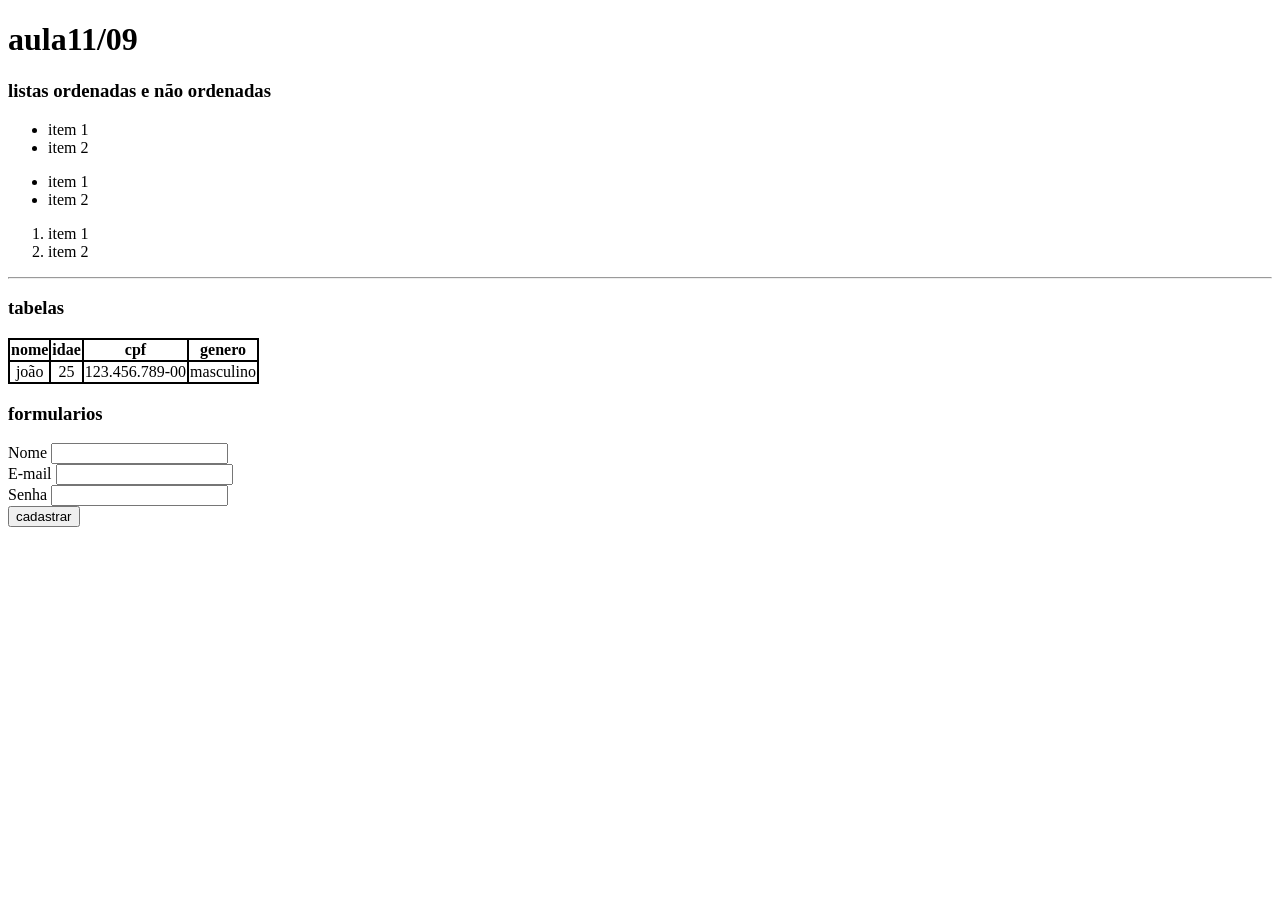
<file: aula1109/index.html>
<!DOCTYPE html>
<html lang="pt-br">
<head>
    <meta charset="UTF-8">
    <meta name="viewport" content="width=device-width, initial-scale=1.0">
    <title>index</title>
    <style>
table, th, td {
  border:solid 2px;
  border-collapse: collapse;
  text-align: center;

}
    </style>
</head>
<body>
  <h1>aula11/09</h1>
    <h3> listas ordenadas e não ordenadas</h3>
    <ul>
        <li>item 1</li>
        <li>item 2</li>
    </ul>

    <ul style=>
        <li>item 1</li>
        <li>item 2</li>
    </ul>
        
    <ol>
        <li>item 1</li>
        <li>item 2</li>
    </ol>



    <hr>

    <h3>tabelas</h3>

    <table>
      <!-- Linha de cabeçalho -->

    <tr>
      <th>nome</th>
      <th>idae</th>
      <th>cpf</th>
      <th>genero</th>
    </tr>

    <!-- linha  de conteudo -->
    <tr>
      <td>joão</td>
      <td>25</td>
      <td>123.456.789-00</td>
      <td>masculino</td>
    </tr>


    </table>


<h3>formularios</h3>

   <form action="confirma_cadastro.php" method="post">
    <label for="nome">Nome</label>
    <input type="text" name="nome" id="nome" required> <!--required é para obrigar o usuario a preencher o campo-->
    <br>
    <label for="email">E-mail</label>
    <input type="email" name="email" id="email" required>
    <br>
    <label for="senha">Senha</label>
    <input type="password" name="senha" id="senha" required>
    <br>
    <button>cadastrar</button>
    


   </form>



</body>
</html>
</file>
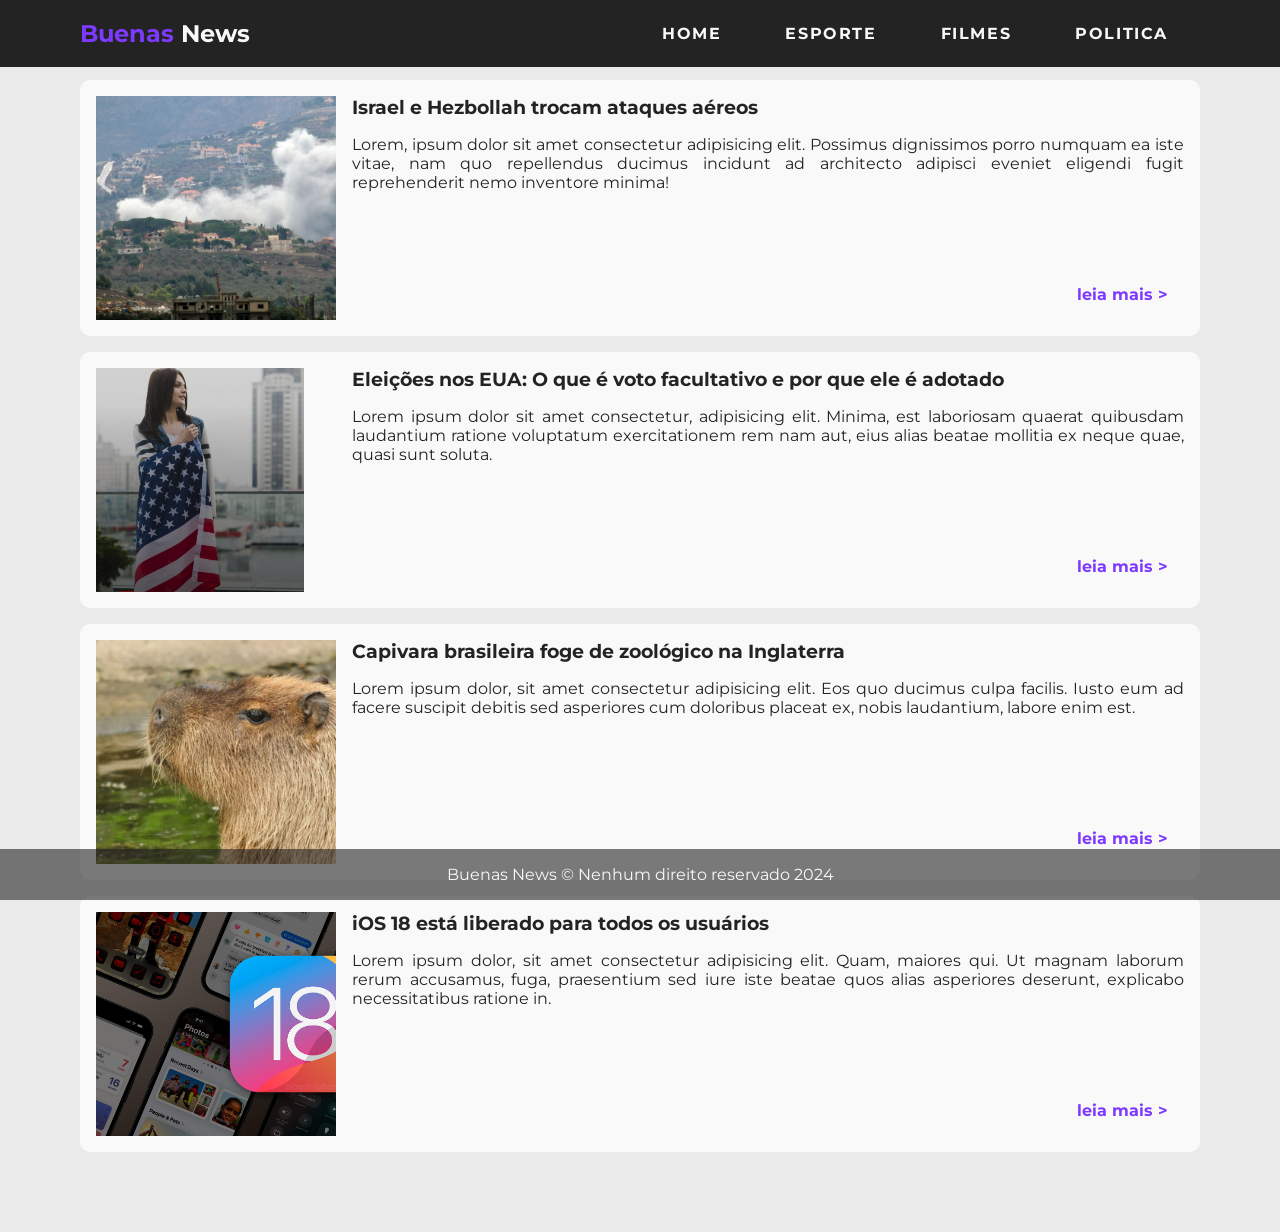
<file: blog/index.html>
<!DOCTYPE html>
<html lang="pt-br">
<head>
    <meta charset="UTF-8">
    <meta name="viewport" content="width=device-width, initial-scale=1.0">
    <title>Buenas News</title>
    <!-- CSS Externo -->
    <link rel="stylesheet" href="./css/style.css">
    <link rel="shortcut icon" href="./assets/img/icone.png" type="image/x-icon">
</head>
<body>
    <nav>
        <!-- Logo (brand) -->
        <div>
            <a href="#">
                <h1>
                    <span>Buenas</span>
                    News
                </h1>
            </a>
        </div>
        
        <!-- Menu -->
        <div class="menu">
            <ul>
                <li><a href="#">HOME</a></li>
                <li><a href="#">ESPORTE</a></li>
                <li><a href="#">FILMES</a></li>
                <li><a href="#">POLITICA</a></li>
            </ul>  
             <!--menu-->        
        </div>
        <div class="menu-responsivo">
            <i class='bx bx-menu'></i>
        </div>

           
        
    </nav>

    <main>
        <!-- Notícia 1 -->
        <article>
            <div class="foto">
                <img src="./assets/fotos/noticia-01.jpg" alt="Israel e Hezbollah trocam ataques aéreos">
            </div>

            <div class="conteudo">
                <span>
                    <h3>Israel e Hezbollah trocam ataques aéreos</h3>
                    <p>Lorem, ipsum dolor sit amet consectetur adipisicing elit. Possimus dignissimos porro numquam ea iste vitae, nam quo repellendus ducimus incidunt ad architecto adipisci eveniet eligendi fugit reprehenderit nemo inventore minima!</p>
                </span>

                <p class="leia-mais">leia mais ></p>
            </div>
        </article>

        <!-- Notícia 2 -->
        <article>
            <div class="foto">
                <img src="./assets/fotos/noticia-02.jpg" alt="Eleições nos EUA: O que é voto facultativo e por que ele é adotado">
            </div>

            <div class="conteudo">
                <span>
                    <h3>Eleições nos EUA: O que é voto facultativo e por que ele é adotado</h3>
                    <p>Lorem ipsum dolor sit amet consectetur, adipisicing elit. Minima, est laboriosam quaerat quibusdam laudantium ratione voluptatum exercitationem rem nam aut, eius alias beatae mollitia ex neque quae, quasi sunt soluta.</p>
                </span>

                <p class="leia-mais">leia mais ></p>
            </div>
        </article>

        <!-- Notícia 3 -->
        <article>
            <div class="foto">
                <img src="./assets/fotos/noticia-03.jpg" alt="Capivara brasileira foge de zoológico na Inglaterra">
            </div>

            <div class="conteudo">
                <span>
                    <h3>Capivara brasileira foge de zoológico na Inglaterra</h3>
                    <p>Lorem ipsum dolor, sit amet consectetur adipisicing elit. Eos quo ducimus culpa facilis. Iusto eum ad facere suscipit debitis sed asperiores cum doloribus placeat ex, nobis laudantium, labore enim est.</p>
                </span>

                <p class="leia-mais">leia mais ></p>
            </div>
        </article>

        <!-- Notícia 4 -->
        <article>
            <div class="foto">
                <img src="./assets/fotos/noticia-04.jpg" alt="iOS 18 está liberado para todos os usuários">
            </div>

            <div class="conteudo">
                <span>
                    <h3>iOS 18 está liberado para todos os usuários</h3>
                    <p>Lorem ipsum dolor, sit amet consectetur adipisicing elit. Quam, maiores qui. Ut magnam laborum rerum accusamus, fuga, praesentium sed iure iste beatae quos alias asperiores deserunt, explicabo necessitatibus ratione in.</p>
                </span>

                <p class="leia-mais">leia mais ></p>
            </div>
        </article>
    </main>

    <footer>
        Buenas News &copy; Nenhum direito reservado 2024
    </footer>
</body>
</html>
</file>
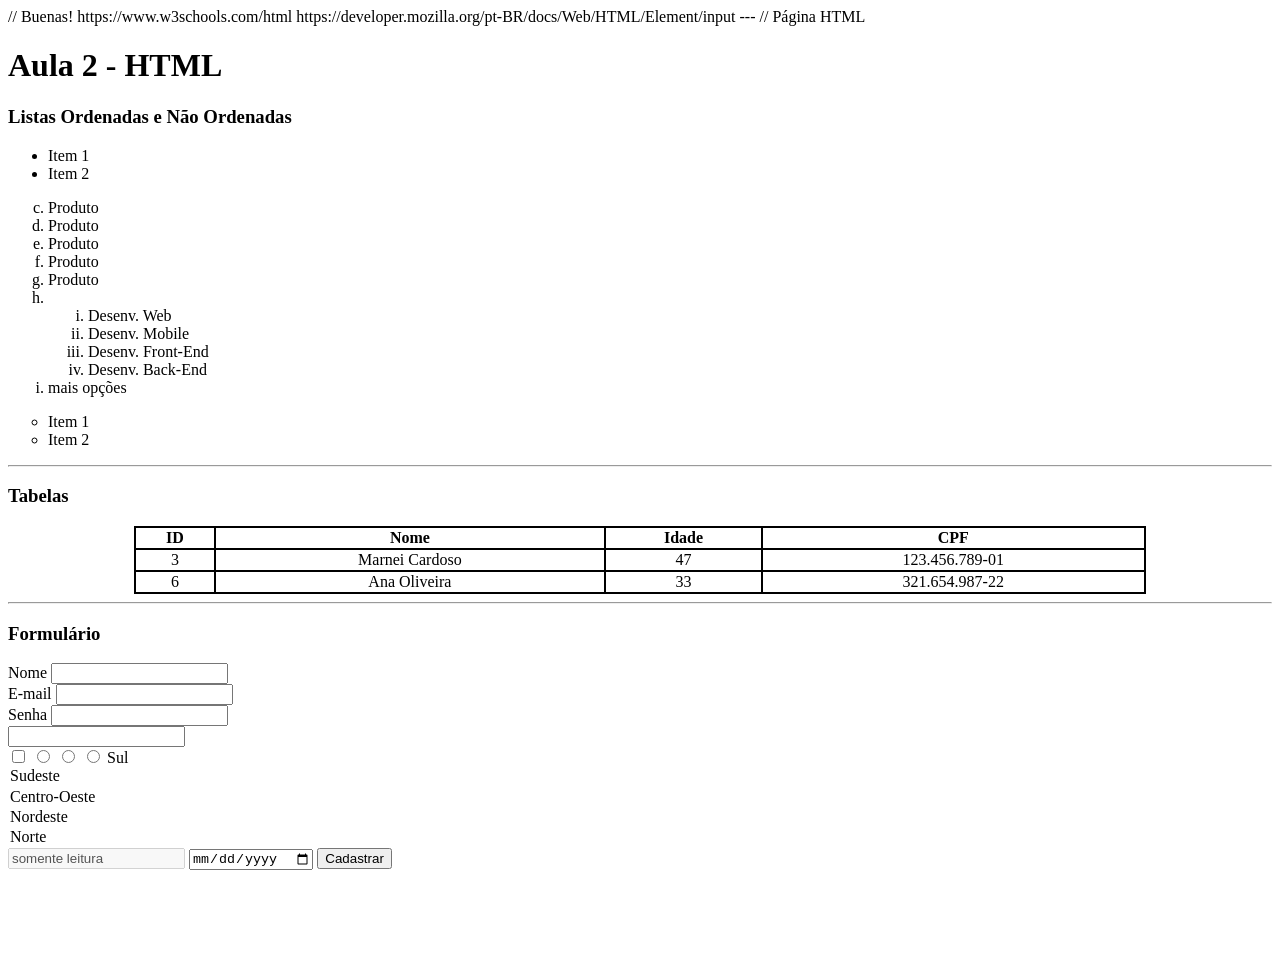
<file: aula1109/codpro.html>
// Buenas!


https://www.w3schools.com/html
https://developer.mozilla.org/pt-BR/docs/Web/HTML/Element/input

---
// Página HTML

<!DOCTYPE html>
<html lang="pt-br">
<head>
    <meta charset="UTF-8">
    <meta name="viewport" content="width=device-width, initial-scale=1.0">
    <title>Aula 2 - HTML</title>
    <!-- CSS Interno -->
    <style>
        table, tr, td, th {
            border: solid 2px;
            border-collapse: collapse;
            text-align: center;
        }

        table {
            width: 80%;
            margin: auto;
        }
    </style>
</head>

<body>
    <h1>Aula 2 - HTML</h1>

    <h3>Listas Ordenadas e Não Ordenadas</h3>
    <!-- UL: Unordered List (Lista Não Ordenada) -->
    <ul>
        <li>Item 1</li>
        <li>Item 2</li>
    </ul>

    <!-- OL: Ordered List (Lista Ordenada) -->
    <ol type="a" start="3">
        <li>Produto</li>
        <li>Produto</li>
        <li>Produto</li>
        <li>Produto</li>
        <li>Produto</li>
        <li>
            <ol type="i">
                <li>Desenv. Web</li>
                <li>Desenv. Mobile</li>
                <li>Desenv. Front-End</li>
                <li>Desenv. Back-End</li>
            </ol>
        </li>
        <li>mais opções</li>
    </ol>

    <!-- Style Inline (não é uma boa prática) -->
    <ul style="list-style-type: circle;">
        <li>Item 1</li>
        <li>Item 2</li>
    </ul>

    <hr>
    <h3>Tabelas</h3>

    <table>
        <!-- Linha de cabeçalho -->
        <tr>
            <th>ID</th>
            <th>Nome</th>
            <th>Idade</th>
            <th>CPF</th>
        </tr>

        <!-- Linha 1 (contéudo) -->
        <tr>
            <td>3</td>
            <td>Marnei Cardoso</td>
            <td>47</td>
            <td>123.456.789-01</td>
        </tr>

        <!-- Linha 2 (contéudo) -->
        <tr>
            <td>6</td>
            <td>Ana Oliveira</td>
            <td>33</td>
            <td>321.654.987-22</td>
        </tr>
    </table>

    <hr>
    <h3>Formulário</h3>

    <form action="confirma_cadastro.php" method="GET">
        <label for="nome">Nome</label>
        <input type="text" name="nome" id="nome" required>

        <br>
        <label for="email">E-mail</label>
        <input type="email" name="email" id="email">

        <br>
        <label for="senha">Senha</label>
        <input type="password" name="senha" id="senha">

        <br>
        <!-- Checkbox, Radio, Select -->
        <input type="number">
        <br>
        <input type="checkbox" name="" id="">
        <input type="radio" name="sexo" value="f">
        <input type="radio" name="sexo" value="m">
        <input type="radio" name="sexo" value="o">

        <name="regiao" id="regiao">
            <optionselect  value="1">Sul</option>
            <option value="2">Sudeste</option>
            <option value="3">Centro-Oeste</option>
            <option value="4">Nordeste</option>
            <option value="5">Norte</option>
        </select>

        <input type="hidden" value="12345">

        <input type="text" value="somente leitura" disabled>

        <input type="date">

        <button>Cadastrar</button>
    </form>

    <br><br><br><br><br><br>
</body>
</html>
</file>
<file: blog/css/style.css>
/* Fonte */
@import url('https://fonts.googleapis.com/css2?family=Montserrat:ital,wght@0,100..900;1,100..900&display=swap');
@import url('https://unpkg.com/boxicons@2.1.4/css/boxicons.min.css');

:root {
    --cor-principal: #5900ff;
    --cor-destaque: #7e39ff;
    --cor-01: #f9f9f9;
    --cor-02: #eaeaea;
    --cor-03: #b3b3b3;
    --cor-04: #232323;
}

/* Reset */
* {
    margin: 0;
    padding: 0;
    box-sizing: border-box;
}

html {
    font-family: 'Montserrat', sans-serif;
    font-size: 16px;
}

body {
    background-color: var(--cor-02);
    color: var(--cor-04);
}

nav {
    position: fixed;
    z-index: 100;
    top: 0;
    width: 100%;
    background-color: var(--cor-04);
    color: var(--cor-01);
    padding: 1.2rem 5rem;

    display: flex;
    flex-direction: row;
    justify-content: space-between;
    align-items: center;
}

nav span {
    color: var(--cor-destaque);
}

nav a {
    text-decoration: none;
    color: inherit;
}

nav ul {
    list-style-type: none;
    display: flex;
}

.menu a {
    font-weight: 700;
    letter-spacing: 0.1rem;
    padding: 1rem 2rem;
    transition: 0.3s;
}

.menu a:hover {
    color: var(--cor-destaque);
}

.menu-responsivo{
    font-size: 3rem;
    display: none;
}

main {
    margin: 5rem auto;
}

article {
    background-color: var(--cor-01);
    height: 16rem;
    margin: 0 5rem 1rem;
    padding: 1rem;
    border-radius: 0.625rem;
    transition: 0.5s;
    overflow: hidden;

    display: grid;
    grid-template-columns: 16rem auto;
}

article p {
    margin-top: 1rem;
    text-align: justify;
}

article:hover {
    cursor: pointer;
    transform: scale(1.01);
    /*          X   Y   desfoque    espessura   cor */
    box-shadow: 0   0   0.5rem      0.1rem      var(--cor-03);
}

.foto {
    overflow: hidden;
    margin-right: 1rem;
}

.foto img {
    height: 100%;
}

.leia-mais {
    font-weight: 700;
    color: var(--cor-destaque);
    text-align: right;
    padding: 1rem;
}

.conteudo {
    display: flex;
    flex-direction: column;
    justify-content: space-between;
}



footer {
    background-color: var(--cor-04);
    opacity: 0.6;
    color: var(--cor-01);
    padding: 1rem 5rem;
    text-align: center;
    position: fixed;
    bottom: 0;
    width: 100%;
}

/* --------------------- Media queries -------------------------------*/

/* xs extra small - smartphone portrait (retrato) */
@media (max-width: 36rem) {
    main {
        margin: 5rem auto;
    }
    
    nav {
        padding: 0.5rem 1rem;
    }
    
    .menu {
        display: none;
    }

    .menu-responsivo {
        display: block;
    }

    article {
        margin: 0 0.5rem 1rem;
        height: auto;
        display: flex;
        flex-direction: column;
    }

    .foto {
        overflow: visible;
        margin-right: 0;
    }
    
    .foto img {
        width: 100%;
    }


    /* TESTE */
    nav {
        background-color: rgb(156, 8, 38);
    }
}
</file>
